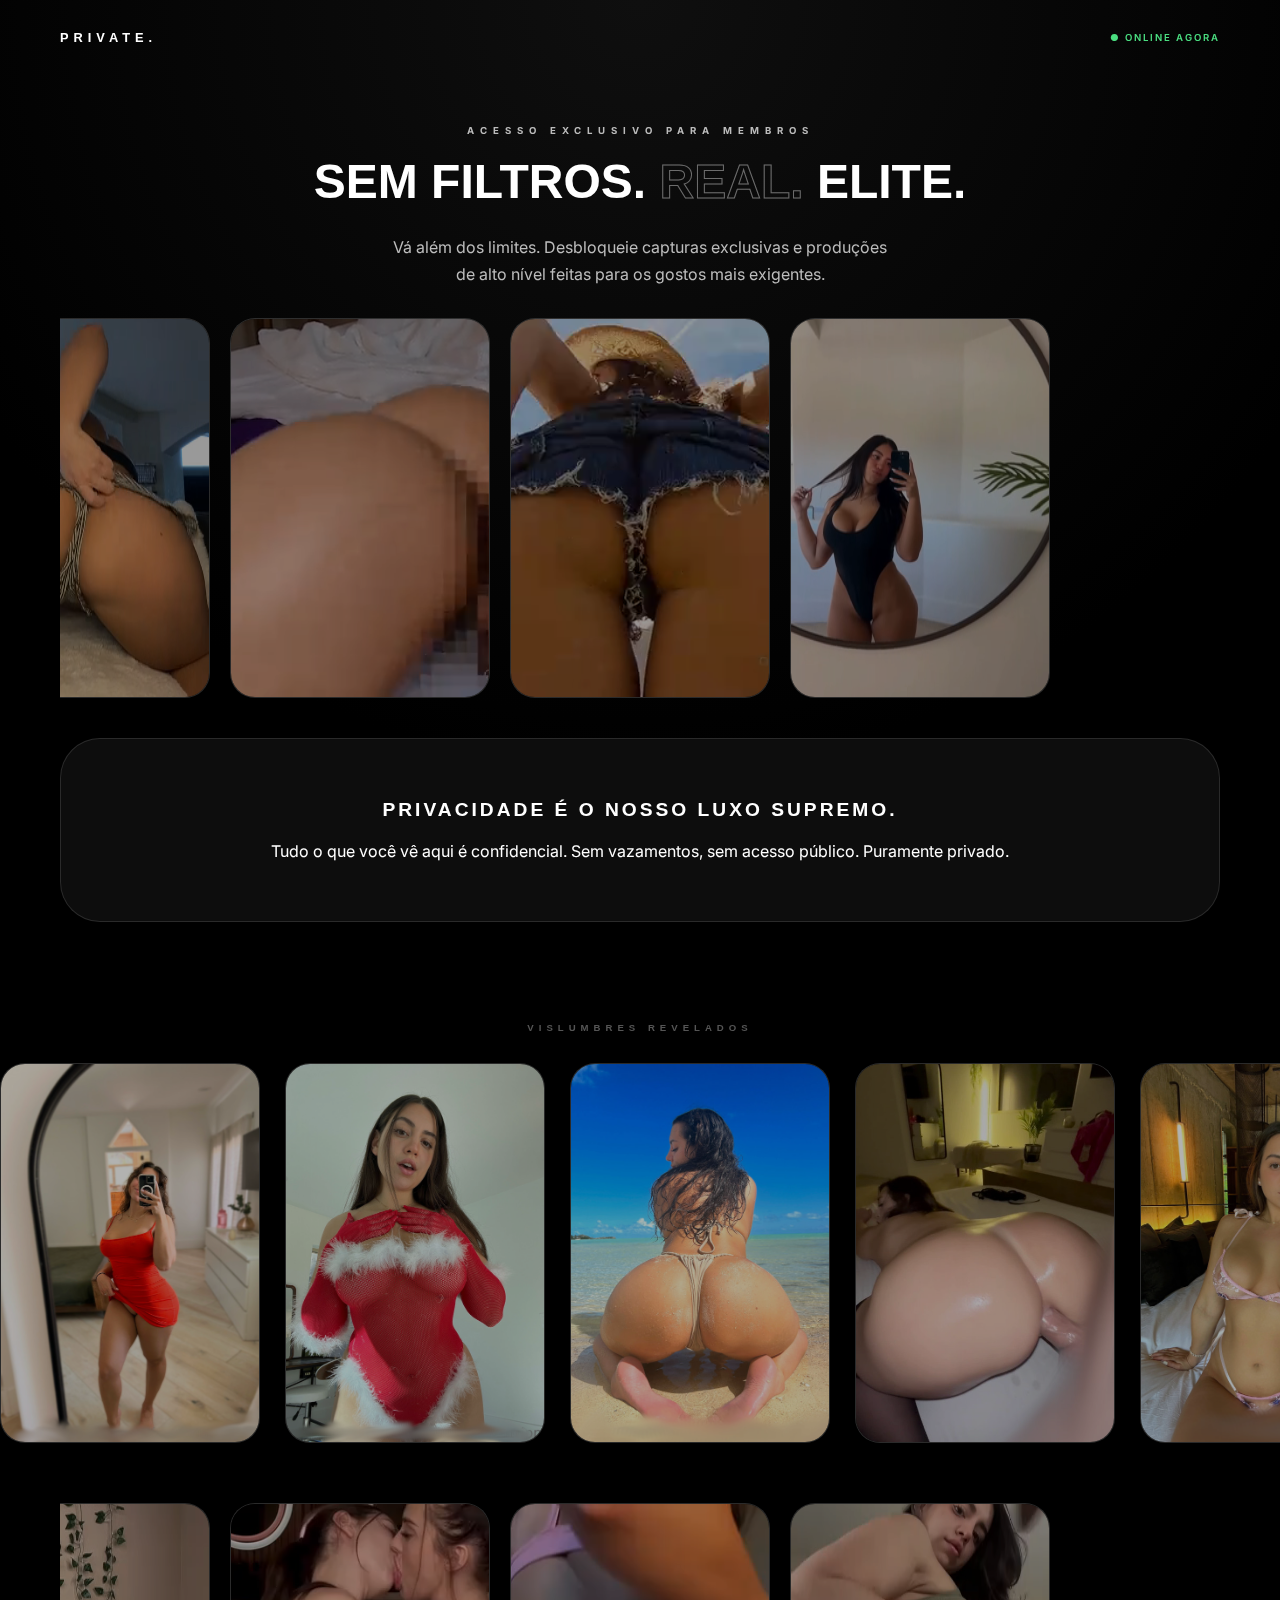
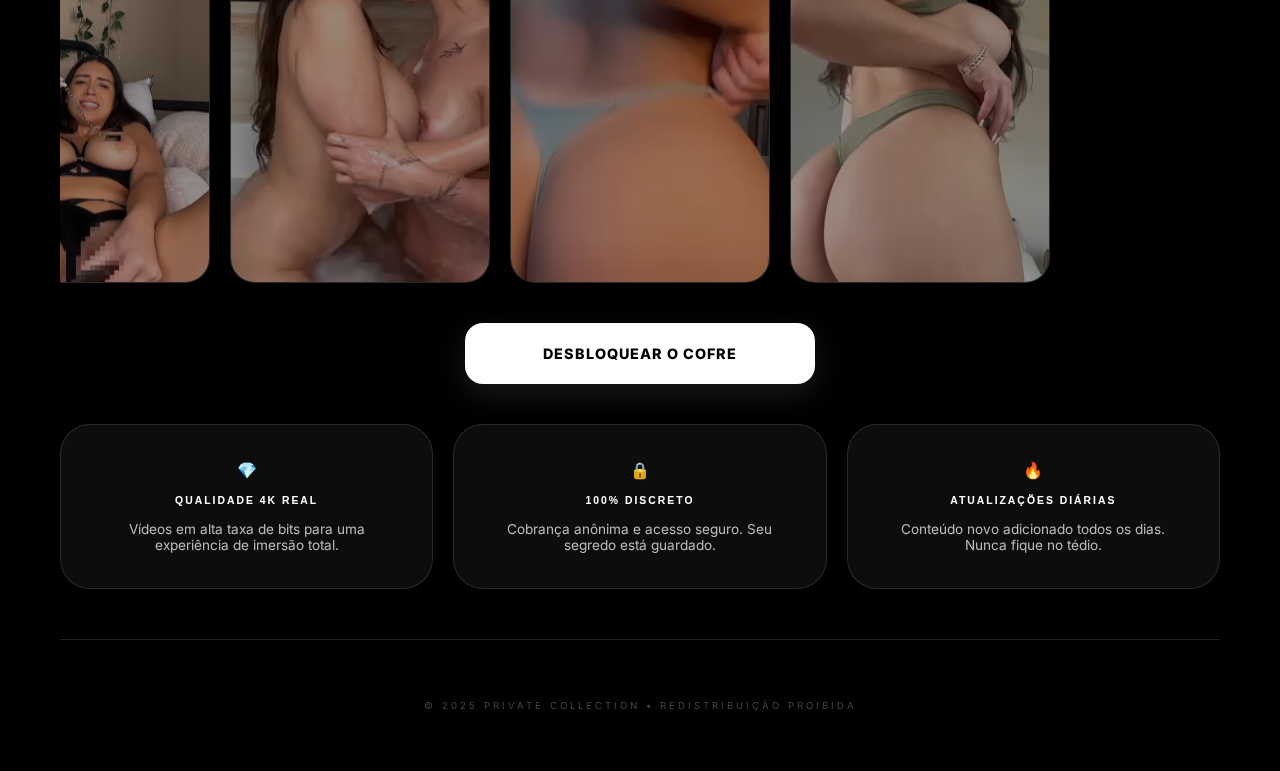
<file: index.html>
<!DOCTYPE html>
<html lang="pt-BR"> 
<head>
    <meta charset="UTF-8">
    <meta name="viewport" content="width=device-width, initial-scale=1.0, maximum-scale=1.0, user-scalable=no">
    <title>PRIVATE | SELEÇÃO ELITE</title>
    
    <link rel="stylesheet" href="https://cdn.jsdelivr.net/npm/swiper@11/swiper-bundle.min.css" />
    <link href="https://fonts.googleapis.com/css2?family=Syncopate:wght@400;700&family=Inter:wght@300;400;500;600;700&display=swap" rel="stylesheet">
    
    <style>
        :root {
            --bg: #000000;
            --accent: #ffffff;
            --glass: rgba(255, 255, 255, 0.05);
            --border: rgba(255, 255, 255, 0.12);
            --text-muted: #bcbcbc;
        }

        * { box-sizing: border-box; margin: 0; padding: 0; -webkit-font-smoothing: antialiased; }

        body {
            background: var(--bg);
            color: #fff;
            font-family: 'Inter', sans-serif;
            overflow-x: hidden;
        }

        .ambient-bg {
            position: fixed; inset: 0; z-index: -1;
            background: radial-gradient(circle at 50% 0%, #0f0f0f 0%, #000 70%);
        }

        .container { width: 100%; max-width: 1200px; margin: 0 auto; padding: 0 20px; }

        .header { display: flex; justify-content: space-between; padding: 30px 0; align-items: center; }
        .logo { font-family: 'Syncopate', sans-serif; font-size: 0.8rem; letter-spacing: 5px; font-weight: 700; }
        .status-online { font-size: 0.6rem; color: #4ade80; letter-spacing: 2px; font-weight: 600; }

        .hero { text-align: center; padding: 50px 0 30px; }
        .pre-title { font-size: 0.6rem; letter-spacing: 6px; color: var(--text-muted); margin-bottom: 20px; display: block; font-weight: 700; }
        .hero h1 { font-family: 'Syncopate', sans-serif; font-size: clamp(1.8rem, 8vw, 3rem); line-height: 1.1; margin-bottom: 25px; }
        .hero h1 span { color: transparent; -webkit-text-stroke: 1px #fff; opacity: 0.4; }
        .hero p { color: var(--text-muted); max-width: 500px; margin: 0 auto; font-size: 1rem; line-height: 1.7; font-weight: 400; }

        .glass-frame {
            width: 260px !important; height: 380px !important;
            border-radius: 25px; overflow: hidden; border: 1px solid var(--border);
            position: relative; background: var(--glass);
        }

        .video-card { width: 100%; height: 100%; object-fit: cover; filter: brightness(0.6); transition: 0.5s; }
        .glass-frame:hover .video-card { filter: brightness(1); }

        .img-card { width: 100%; height: 100%; object-fit: cover; filter: brightness(0.7); transition: 0.5s; }
        .glass-frame:hover .img-card { filter: brightness(1); transform: scale(1.05); }
        
        .frame-content { position: absolute; bottom: 25px; left: 25px; z-index: 2; }
        .frame-content h4 { font-family: 'Syncopate', sans-serif; font-size: 0.7rem; letter-spacing: 3px; }

        .extra-gallery { padding: 60px 0; width: 100vw; position: relative; left: 50%; right: 50%; margin-left: -50vw; margin-right: -50vw; }
        .section-label { font-family: 'Syncopate', sans-serif; font-size: 0.6rem; letter-spacing: 5px; text-align: center; margin-bottom: 30px; color: #555; }
        .mySwiperBottom .swiper-wrapper { transition-timing-function: linear !important; }

        .manifesto { margin: 40px 0; }
        .glass-box {
            background: var(--glass); backdrop-filter: blur(20px);
            border: 1px solid var(--border); padding: 60px 30px;
            border-radius: 40px; text-align: center;
        }
        .glass-box h2 { font-family: 'Syncopate', sans-serif; font-size: 1.2rem; margin-bottom: 20px; letter-spacing: 3px; }

        .action-zone { display: flex; flex-direction: column; align-items: center; gap: 20px; padding: 40px 0; }
        .btn-discovery {
            background: #fff; color: #000; padding: 22px 60px; border-radius: 18px;
            font-weight: 800; text-decoration: none; font-size: 0.9rem; letter-spacing: 1px;
            width: 100%; max-width: 350px; text-align: center;
            box-shadow: 0 10px 30px rgba(255,255,255,0.1);
            transition: 0.3s;
        }
        .btn-discovery:hover { transform: translateY(-3px); background: #f0f0f0; }

        .benefits-grid { display: grid; grid-template-columns: repeat(auto-fit, minmax(280px, 1fr)); gap: 20px; margin-bottom: 50px; }
        .benefit-item { background: var(--glass); padding: 35px; border-radius: 30px; border: 1px solid var(--border); text-align: center; }
        .benefit-item h4 { font-family: 'Syncopate', sans-serif; font-size: 0.65rem; margin: 15px 0; letter-spacing: 2px; }
        .benefit-item p { font-size: 0.85rem; color: var(--text-muted); }

        .footer { text-align: center; padding: 60px 0; border-top: 1px solid var(--border); color: #444; font-size: 0.6rem; letter-spacing: 3px; }

        @media (max-width: 768px) {
            .glass-frame { width: 220px !important; height: 320px !important; }
        }
    </style>
    <script>
      window.va = window.va || function () { (window.vaq = window.vaq || []).push(arguments); };
    </script>
</head>
<body>

    <div class="ambient-bg"></div>

    <div class="container">
        <header class="header">
            <div class="logo">PRIVATE.</div>
            <div class="status-online">● ONLINE AGORA</div>
        </header>

        <section class="hero">
            <span class="pre-title">ACESSO EXCLUSIVO PARA MEMBROS</span>
            <h1>SEM FILTROS. <span>REAL.</span> ELITE.</h1>
            <p>Vá além dos limites. Desbloqueie capturas exclusivas e produções de alto nível feitas para os gostos mais exigentes.</p>
        </section>

        <section class="experience-slider">
            <div class="swiper mySwiperExperience">
                <div class="swiper-wrapper">
                    <div class="swiper-slide glass-frame">
                        <video autoplay muted loop playsinline class="video-card"><source src="MIDIAS/VIDEOS/PAGINA PRINCIPAL/V CIMA1.mp4"></video>
                    </div>
                    <div class="swiper-slide glass-frame">
                        <video autoplay muted loop playsinline class="video-card"><source src="MIDIAS/VIDEOS/PAGINA PRINCIPAL/V CIMA2 .mp4"></video>
                    </div>
                    <div class="swiper-slide glass-frame">
                        <video autoplay muted loop playsinline class="video-card"><source src="MIDIAS/VIDEOS/PAGINA PRINCIPAL/V CIMA 3.mp4"></video>
                    </div>
                     <div class="swiper-slide glass-frame">
                        <video autoplay muted loop playsinline class="video-card"><source src="MIDIAS/VIDEOS/PAGINA PRINCIPAL/VCIMA4 .mp4"></video>
                    </div> 
                    <div class="swiper-slide glass-frame">
                        <video autoplay muted loop playsinline class="video-card"><source src="MIDIAS/VIDEOS/PAGINA PRINCIPAL/V CIMA 6.mp4"></video>
                    </div>
                </div>
            </div>
        </section>

        <section class="manifesto">
            <div class="glass-box">
                <h2>PRIVACIDADE É O NOSSO LUXO SUPREMO.</h2>
                <p>Tudo o que você vê aqui é confidencial. Sem vazamentos, sem acesso público. Puramente privado.</p>
            </div>
        </section>

        <section class="extra-gallery">
            <h3 class="section-label">VISLUMBRES REVELADOS</h3>
            <div class="swiper mySwiperBottom">
                <div class="swiper-wrapper">
                    <div class="swiper-slide glass-frame">
                        <img src="MIDIAS/SEMI FORTES.../@OnlyShareOfficial TELEGRAM (15).png" class="img-card" loading="lazy">
                    </div>
                    <div class="swiper-slide glass-frame">
                        <img src="MIDIAS/SEMI FORTES.../@OnlyShareOfficial TELEGRAM (247).jpg" class="img-card" loading="lazy">
                    </div>
                    <div class="swiper-slide glass-frame">
                        <img src="MIDIAS/SEMI FORTES.../@OnlyShareOfficial TELEGRAM (279).jpg" class="img-card" loading="lazy">
                    </div>
                    <div class="swiper-slide glass-frame">
                        <img src="MIDIAS/SEMI FORTES.../semi2.jpg" class="img-card" loading="lazy">
                    </div>
                    <div class="swiper-slide glass-frame">
                        <img src="MIDIAS/SEMI FORTES.../semi3.jpg" class="img-card" loading="lazy">
                    </div>
                    <div class="swiper-slide glass-frame">
                        <img src="MIDIAS/SEMI FORTES.../semi1.jpg" class="img-card" loading="lazy">
                    </div>
                    <div class="swiper-slide glass-frame">
                        <img src="MIDIAS/SEMI FORTES.../f.jpg" class="img-card" loading="lazy">
                    </div>
                </div>
            </div>
        </section>

        <section class="experience-slider">
            <div class="swiper mySwiperExperience">
                <div class="swiper-wrapper">
                    <div class="swiper-slide glass-frame">
                        <video autoplay muted loop playsinline class="video-card"><source src="MIDIAS/VIDEOS/PAGINA PRINCIPAL/V BAIXO.mp4"></video>
                    </div>
                    <div class="swiper-slide glass-frame">
                        <video autoplay muted loop playsinline class="video-card"><source src="MIDIAS/VIDEOS/PAGINA PRINCIPAL/VBAIXO1.mp4"></video>
                    </div>
                    <div class="swiper-slide glass-frame">
                        <video autoplay muted loop playsinline class="video-card"><source src="MIDIAS/VIDEOS/PAGINA PRINCIPAL/VBAIXO2.mp4"></video>
                    </div>
                     <div class="swiper-slide glass-frame">
                        <video autoplay muted loop playsinline class="video-card"><source src="MIDIAS/VIDEOS/PAGINA PRINCIPAL/VVBAIXO3.mp4"></video>
                    </div> 
                    <div class="swiper-slide glass-frame">
                        <video autoplay muted loop playsinline class="video-card"><source src="MIDIAS/VIDEOS/PAGINA PRINCIPAL/VPACOTE ESPECIAL.mp4"></video>
                    </div>
                </div>
            </div>
        </section>

        <section class="action-zone">
            <a href="paginadepacotes.html" class="btn-discovery">DESBLOQUEAR O COFRE</a>
        </section>

        <section class="benefits-grid">
            <div class="benefit-item">
                <div class="icon">💎</div>
                <h4>QUALIDADE 4K REAL</h4>
                <p>Vídeos em alta taxa de bits para uma experiência de imersão total.</p>
            </div>
            <div class="benefit-item">
                <div class="icon">🔒</div>
                <h4>100% DISCRETO</h4>
                <p>Cobrança anônima e acesso seguro. Seu segredo está guardado.</p>
            </div>
            <div class="benefit-item">
                <div class="icon">🔥</div>
                <h4>ATUALIZAÇÕES DIÁRIAS</h4>
                <p>Conteúdo novo adicionado todos os dias. Nunca fique no tédio.</p>
            </div>
        </section>

        <footer class="footer">
            © 2025 PRIVATE COLLECTION • REDISTRIBUIÇÃO PROIBIDA
        </footer>
    </div>

   <script src="https://cdn.jsdelivr.net/npm/swiper@11/swiper-bundle.min.js"></script>
    <script>
        new Swiper(".mySwiperExperience", {
            slidesPerView: "auto",
            spaceBetween: 20,
            centeredSlides: true,
            loop: true,
            autoplay: { delay: 2500, disableOnInteraction: false }
        });

        new Swiper(".mySwiperBottom", {
            slidesPerView: "auto",
            spaceBetween: 25,
            loop: true,
            speed: 5000,
            autoplay: {
                delay: 0,
                disableOnInteraction: false,
            },
            freeMode: true
        });
    </script>
   
</body>
</html>
</file>
